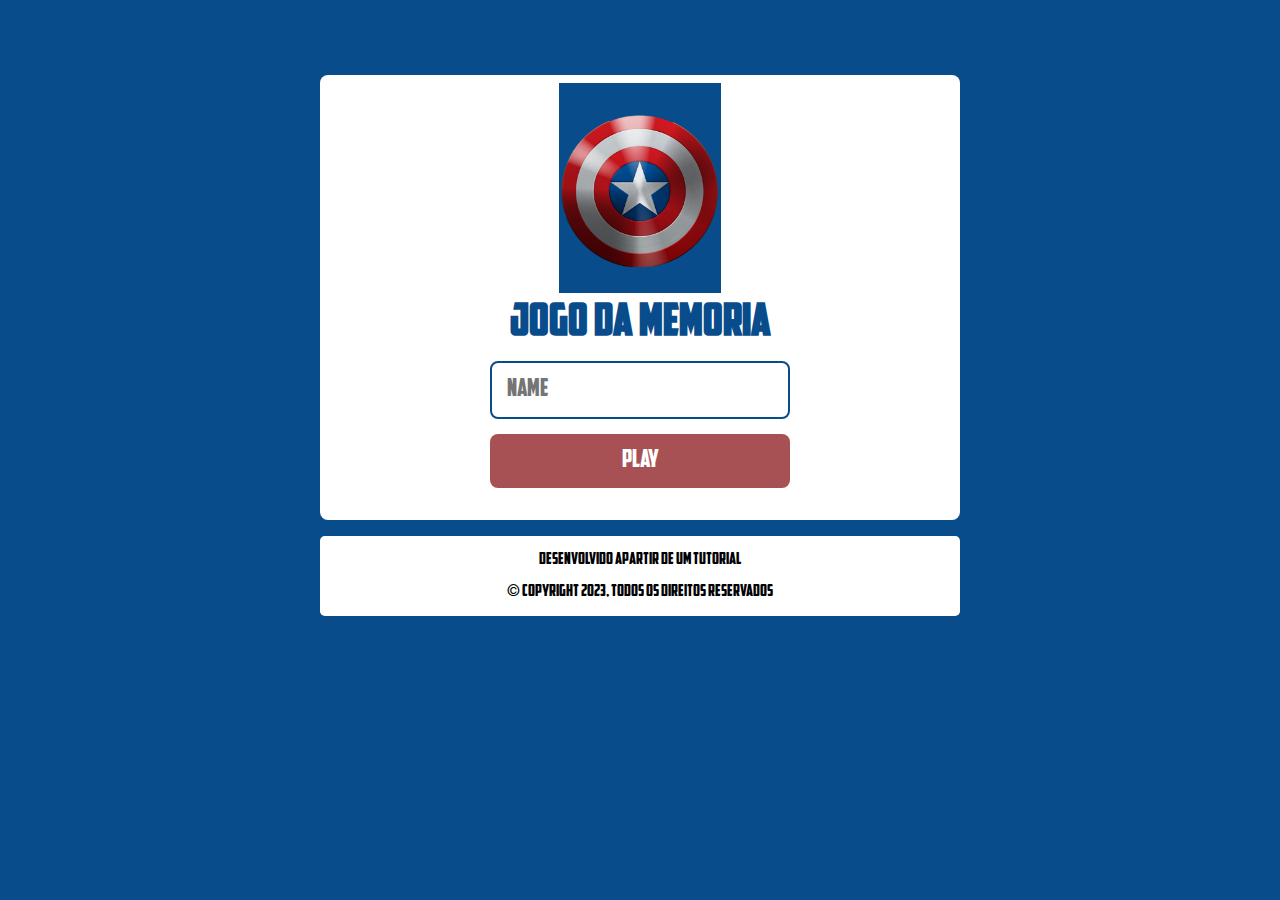
<file: index.html>
<!DOCTYPE html>
<html lang="pt-br">

<head>
    <meta charset="UTF-8">
    <meta name="viewport" content="width=device-width, initial-scale=1.0">
    <link rel="stylesheet" href="css/login.css">
    <link rel="stylesheet" href="css/reset.css">
    <link rel="shortcut icon" href="imagens/escudo-icone.png" type="image/x-icon">

    <title>Jogo da memória</title>
</head>

<body>
        <form class="login-form">
            <div class="login-header">
                <img src="imagens/escudo-img.png" alt="escudo-Capitão-América">
                <h1> Jogo da Memoria</h1>
            </div>
            <input type="text" placeholder="name" class="login-input">
            <button type="submit" class="login-button" disabled>Play</button>
        </form>
        <footer>
            <p>Desenvolvido apartir de um tutorial</p>
            <br>
            <p>© Copyright 2023, Todos os Direitos Reservados</p>
        </footer>
<script src="js/login.js"></script>
</body>

</html>
</file>
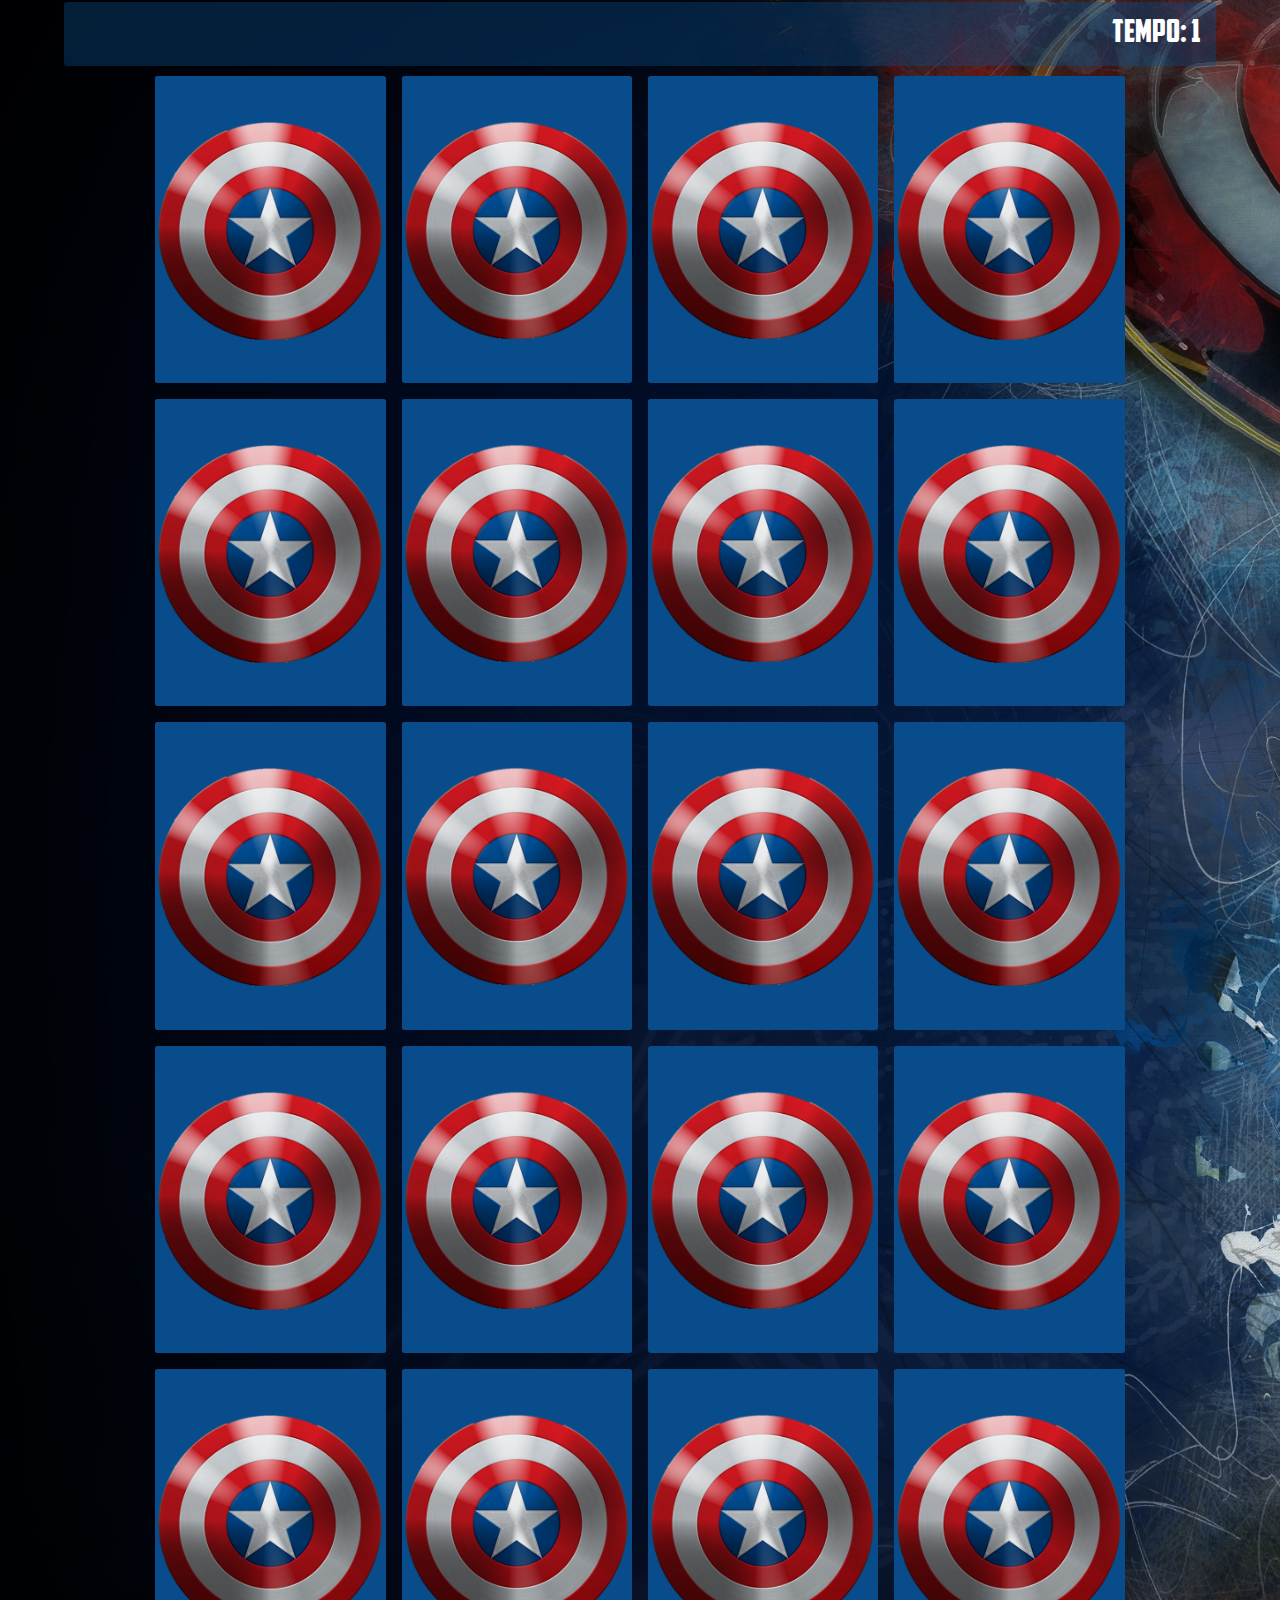
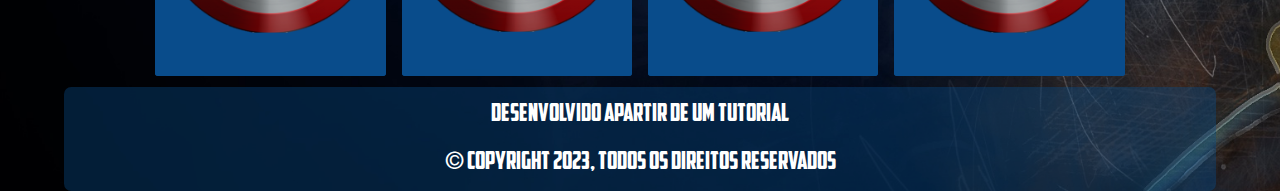
<file: pages/game.html>
<!DOCTYPE html>
<html lang="en">

<head>
    <meta charset="UTF-8">
    <meta name="viewport" content="width=device-width, initial-scale=1.0">
    <link rel="stylesheet" href="../css/game.css">
    <link rel="stylesheet" href="../css/reset.css">
    <link rel="shortcut icon" href="../imagens/escudo-icone.png" type="image/x-icon">
    <title>Jogo da memória</title>
</head>

<body>
        <div class="topo">
            <span class="player"> </span>
            <span> Tempo: <span class="tempo">00</span></span>
        </div>

        <div class="grid">
        </div>
        <footer>
            <p>Desenvolvido apartir de um tutorial</p>
            <br>
            <p>© Copyright 2023, Todos os Direitos Reservados</p>
        </footer>
    <script defer src="../js/game.js"></script>
</body>

</html>
</file>
<file: css/login.css>
body {
    margin:75px auto;
    width: 50%;
    background-color: #094c8b;
}
footer{
    font-size: 1rem;
    width: 100%;
    border-radius: 0.3em;
    text-align: center;
    margin: 1em 0;
    padding: 1rem;
    background-color: #fff;
}
.login-form{
    border-radius: 8px;
    background-color: #ffffff;
    align-items: center;
    display: flex;
    flex-direction: column;
    height: auto;
    justify-content: center;
}

.login-header{
    align-items: center;
    display: flex;
    flex-direction: column;
    justify-content: center;
} 
.login-header img{
    width: 30%;
    margin: 0.5rem;
}

.login-header h1{
    text-align: center;
    color: #094c8b;
    font-size: 2.8rem;
}

.login-input{
    border: 2px solid #094c8b;
    border-radius: 8px;
    color: #094c8b;
    font-size: 1.5em;
    margin: 15px auto;
    max-width: 300px;
    outline: none;
    padding: 15px;
    width: 90%;
}
.login-button{
    background-color:#881014;
    max-width: 300px;
    padding: 15px;
    width: 90%;
    color: #fff;
    font-size: 1.5em;
    border-radius: 8px;
    margin-bottom: 2rem;
    cursor: pointer;

}
.login-button:disabled{
    color: #ffffff;
    background-color: #881014ba;
}
</file>
<file: css/game.css>
/* versão do curso

.grid {
    display: grid;
    grid-template-columns: repeat(7, 1fr);
    gap: 15px;
    width: 100%;
    max-width: 800px;
    margin: 100px auto;
}
    .card {
    aspect-ratio: 3/4;
    width: 100%;
    background-color: #021d52;
    border-radius: 0.5em;
    position: relative;
    transition: all 1s ease;
    transform-style:preserve-3d;

} */
body{
    background-image: url(../imagens/bg.jpg);
    background-size: cover;
}
.topo{
    display: flex;
    justify-content: space-between;
    max-width: 1200px;
    width: 90vw;
    background-color:#094c8b63  ;
    padding: 0.5em;
    border-radius: 0.2rem;
    margin: 2px auto;
    color: #fff;
    font-size: 2rem;
}
footer{
    color: #fff;
    font-size: 1.5rem;
    width: 90vw;
    padding: 1rem;
    margin: 3px auto 0;
    max-width: 1200px;
    border-radius: 0.3em;
    text-align: center;
    background-color: #094c8b63;
}

.grid {
    width: 90vw;
    margin: 0 auto;
    flex-wrap: wrap;
    display: flex;
    justify-content: center;
    
}

.card {
    width: 20%;
    margin: 0.5em;
    aspect-ratio: 3/4;
    transition: all 1s ease;
    transform-style:preserve-3d;
}

.face {
    width: 100%;
    height: 100%;
    position: absolute;
    background-size: contain;
    border-radius: 0.2em;
    transition: all 1s ease;

}
.back{
    background-image: url(../imagens/escudo-img.png);
    backface-visibility: hidden;
}


.revelar-card{
    transform: rotateY(180deg);
}

.disabled-card{
    opacity: 10;
    filter:saturate(0);
}
</file>
